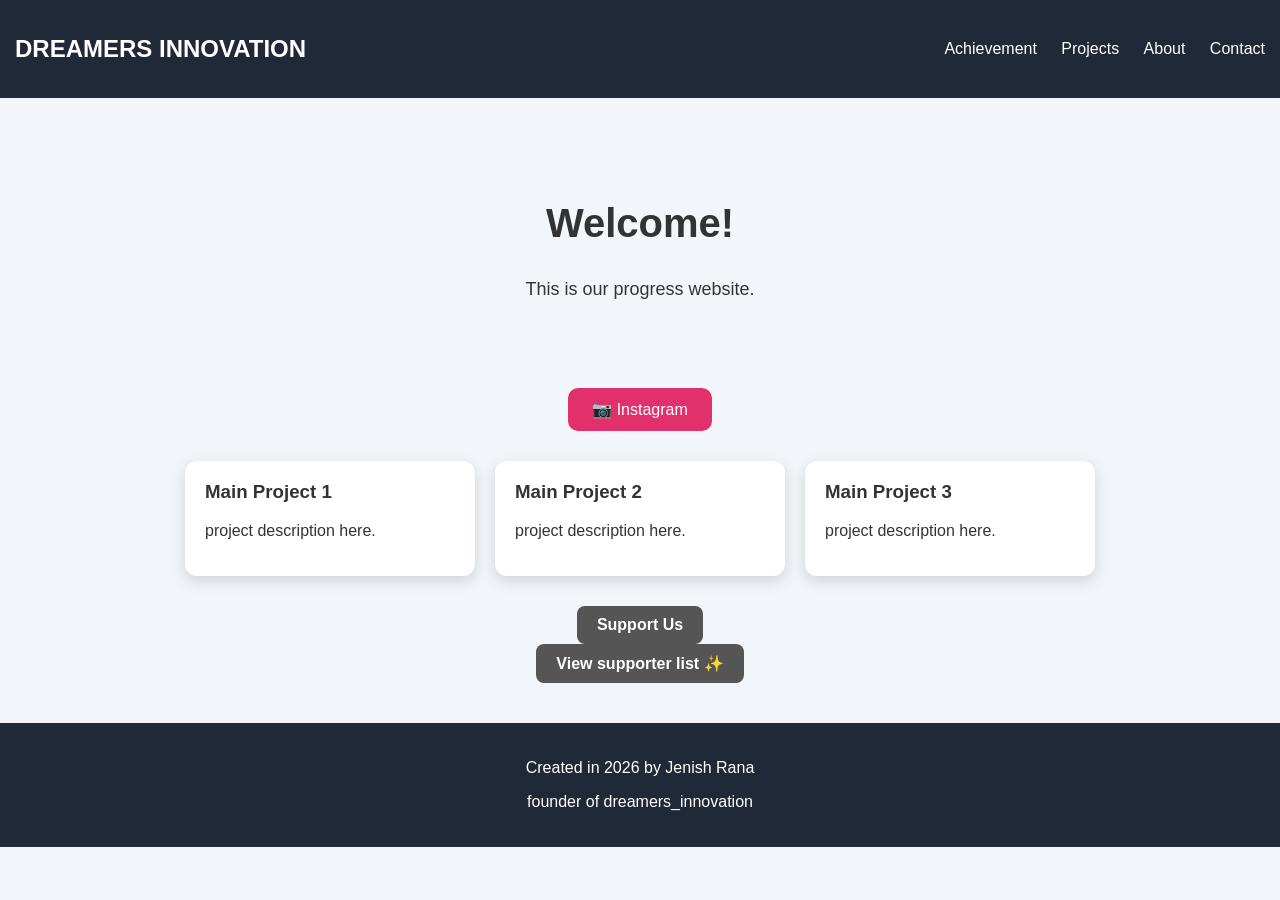
<file: index.html>
<!DOCTYPE html>
<html lang="en">
<head>
    <meta charset="UTF-8">
    <meta name="viewport" content="width=device-width, initial-scale=1.0">
    <title>DREAMERS
    INNOVATION</title>

    <style>
        /* Background */
        body{
        
            margin:0;
            font-family:Arial, sans-serif;
            background:#f2f6fb;
            color:#333;
        }

        /* Navigation Bar */
        nav{
            background:#1f2937;
            color:white;
            padding:15px;
            display:flex;
            justify-content:space-between;
            align-items:center;
        }

        nav a{
            color:white;
            text-decoration:none;
            margin-left:20px;
        }

        /* Hero Section */
        .hero{
            text-align:center;
            padding:70px 20px;
        }

        .hero h1{
            font-size:40px;
        }

        .hero p{
            font-size:18px;
        }

        button{
            background:#2563eb;
            color:white;
            border:none;
            padding:12px 25px;
            border-radius:8px;
            cursor:pointer;
            font-size:16px;
        }

        button:hover{
            background:#1d4ed8;
        }

        /* Cards */
        .container{
            display:flex;
            justify-content:center;
            gap:20px;
            flex-wrap:wrap;
            padding:30px;
        }

        .card{
            background:white;
            width:250px;
            padding:20px;
            border-radius:12px;
            box-shadow:0 5px 15px rgba(0,0,0,0.15);
        }

        .card h3{
            margin-top:0;
        }

        /* Footer */
        footer{
            background:#1f2937;
            color:white;
            text-align:center;
            padding:20px;
            margin-top:40px;
        }
    </style>
</head>

<body>

    <nav>
        <h2>DREAMERS
        INNOVATION</h2>

        <div>
            <a href="achievement.html">Achievement</a>
            <a href="project.html">Projects</a>
            <a href="about.html">About</a>
            <a href="contact.html">Contact</a>
        </div>
    </nav>

    <section class="hero">
        <h1>Welcome!</h1>

        <p>This is our progress website.</p>

    </section>
  <div style="text-align:center;">  
<a class="instagram-btn"
   href="https://www.instagram.com/_dreamers_innovation_/"
   target="_blank">
    📷 Instagram
</a>

<style>
.instagram-btn {
    display: inline-block;
    background: #E1306C;
    color: white;
    padding: 12px 24px;
    border-radius: 10px;
    text-decoration: none;
}

.instagram-btn:hover {
    opacity: 0.8;
}
</style>
</div>
    <div class="container">
        
        <div class="card">
            <h3> Main Project 1 </h3>
            <p> project description here.</p>
        </div>
        

        <div class="card">
            <h3> Main Project 2 </h3>
            <p> project description here.</p>
        </div>

        <div class="card">
            <h3> Main Project 3 </h3>
            <p> project description here.</p>
        </div>

    </div>
    
  <div style="text-align: center;">
  <a href="donation.html"
     style="display:inline-block;
            background:#555;
            color:white;
            padding:10px 20px;
            border-radius:8px;
            text-decoration:none;
            font-weight:bold;">
    Support Us
  </a>
</div>
    <div style="text-align: center;">
  <a href="Supporter.html"
     style="display:inline-block;
            background:#555;
            color:white;
            padding:10px 20px;
            border-radius:8px;
            text-decoration:none;
            font-weight:bold;">
    View supporter list ✨️ 
  </a>
    </div>
    
    
  
    <footer>
        <p>Created in 2026 by Jenish Rana </p>
           <p> founder of dreamers_innovation </p>    </footer>

</body>
</html>
</file>
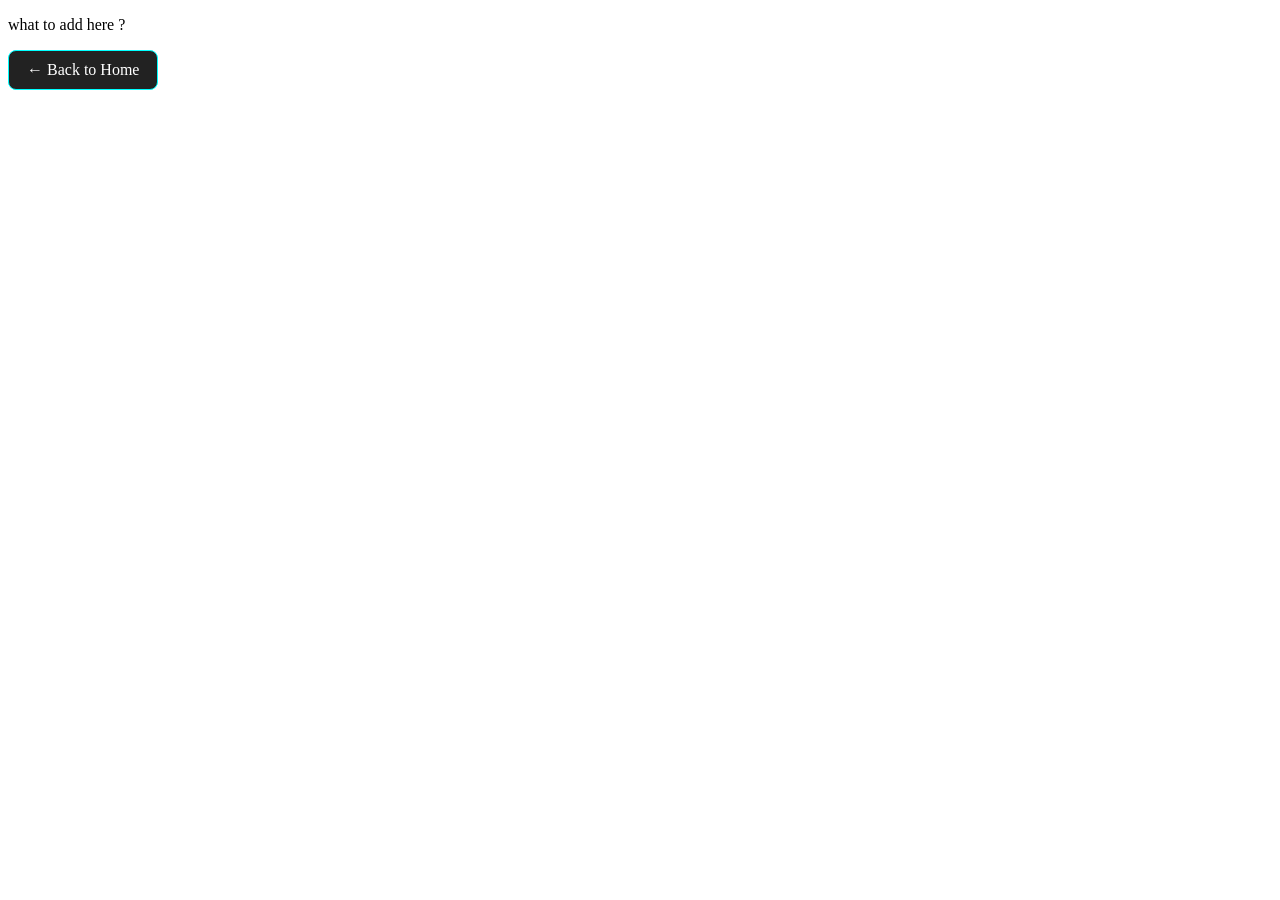
<file: about.html>
<!DOCTYPE html>
<html>
  <body>
      <p>what to add here ?</p>
      <a href="index.html" class="back-button">← Back to Home</a>

<style>
.back-button {
    display: inline-block;
    color: white;
    background-color: #222222;
    padding: 10px 18px;
    border-radius: 8px;
    text-decoration: none;
    border: 1px solid #00ffff;
}

.back-button:hover {
    background-color: #00ffff;
    color: black;
}
</style>
  </body>
</html>
</file>
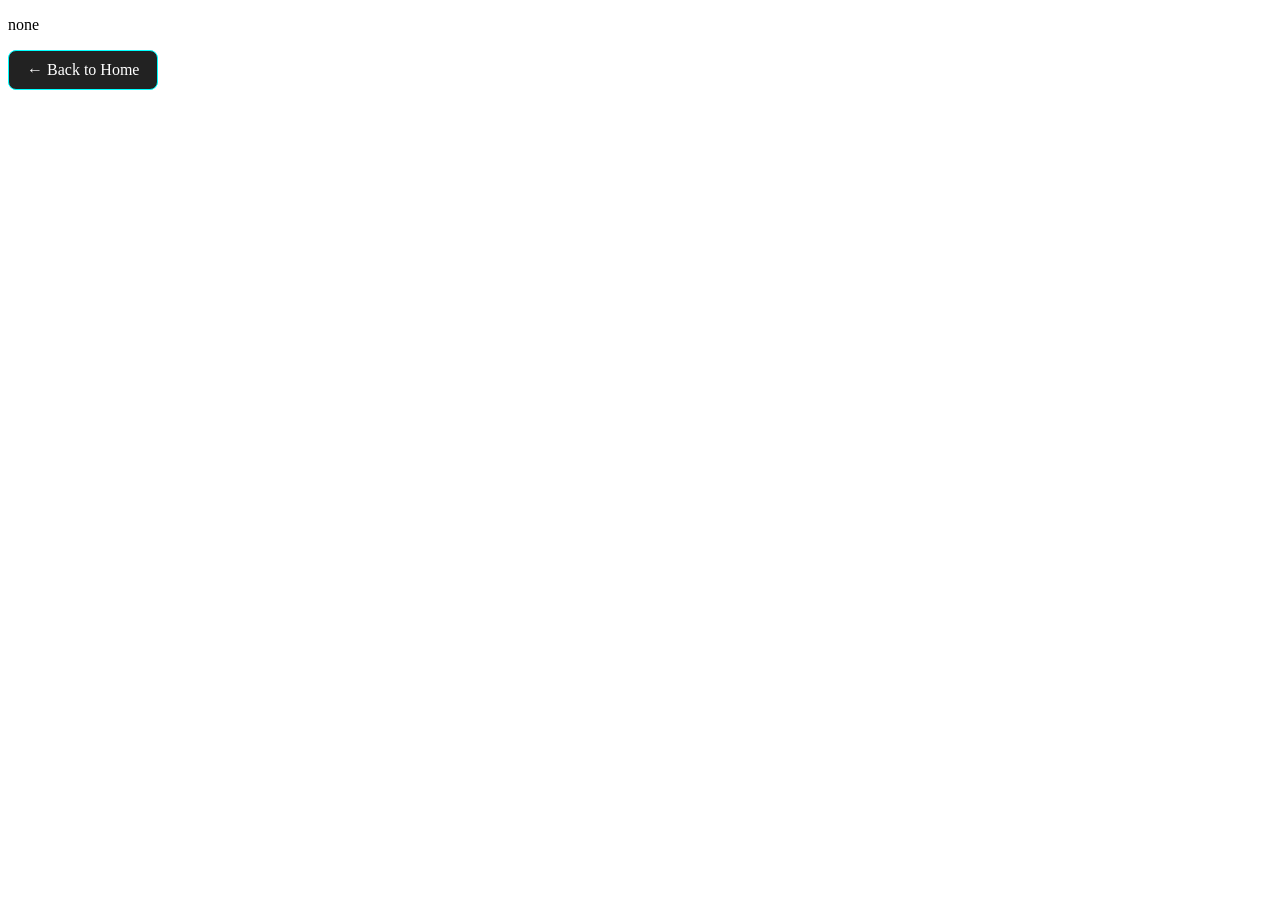
<file: achievement.html>
<!DOCTYPE html>
<html>
  <body>
      <p>none</p>
      <a href="index.html" class="back-button">← Back to Home</a>

<style>
.back-button {
    display: inline-block;
    color: white;
    background-color: #222222;
    padding: 10px 18px;
    border-radius: 8px;
    text-decoration: none;
    border: 1px solid #00ffff;
}

.back-button:hover {
    background-color: #00ffff;
    color: black;
}
</style>
  </body>
</html>
</file>
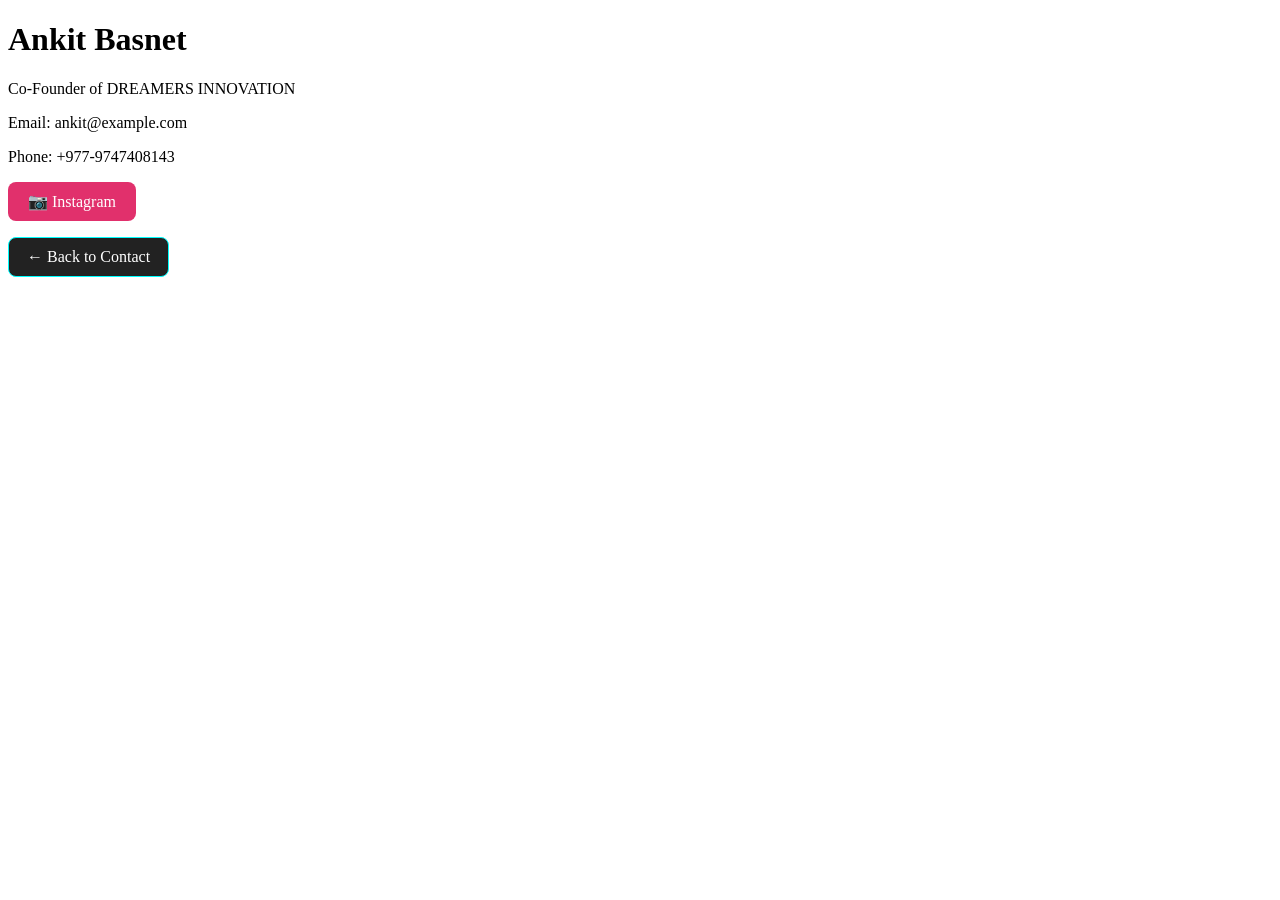
<file: cofounder.html>
<!DOCTYPE html>
<html>
<head>
    <title>Co-Founder</title>
</head>
<body>

<h1 style=" color: black;">
Ankit Basnet
</h1>

<p>Co-Founder of DREAMERS INNOVATION</p>
<p>Email: ankit@example.com</p>
<p>Phone: +977-9747408143</p>

<a class="instagram-btn"
   href="https://www.instagram.com/ankitbasnet__58/"
   target="_blank">
    📷 Instagram
</a>

<style>
.instagram-btn {
    display: inline-block;
    background: #E1306C;
    color: white;
    padding: 10px 20px;
    border-radius: 8px;
    text-decoration: none;
}

.instagram-btn:hover {
    opacity: 0.8;
}
</style>
<p>
<a href="contact.html" class="back-button">← Back to Contact</a>

<style>
.back-button {
    display: inline-block;
    color: white;
    background-color: #222222;
    padding: 10px 18px;
    border-radius: 8px;
    text-decoration: none;
    border: 1px solid #00ffff;
}

.back-button:hover {
    background-color: #00ffff;
    color: black;
}
</style>

</body>
</html>
</file>
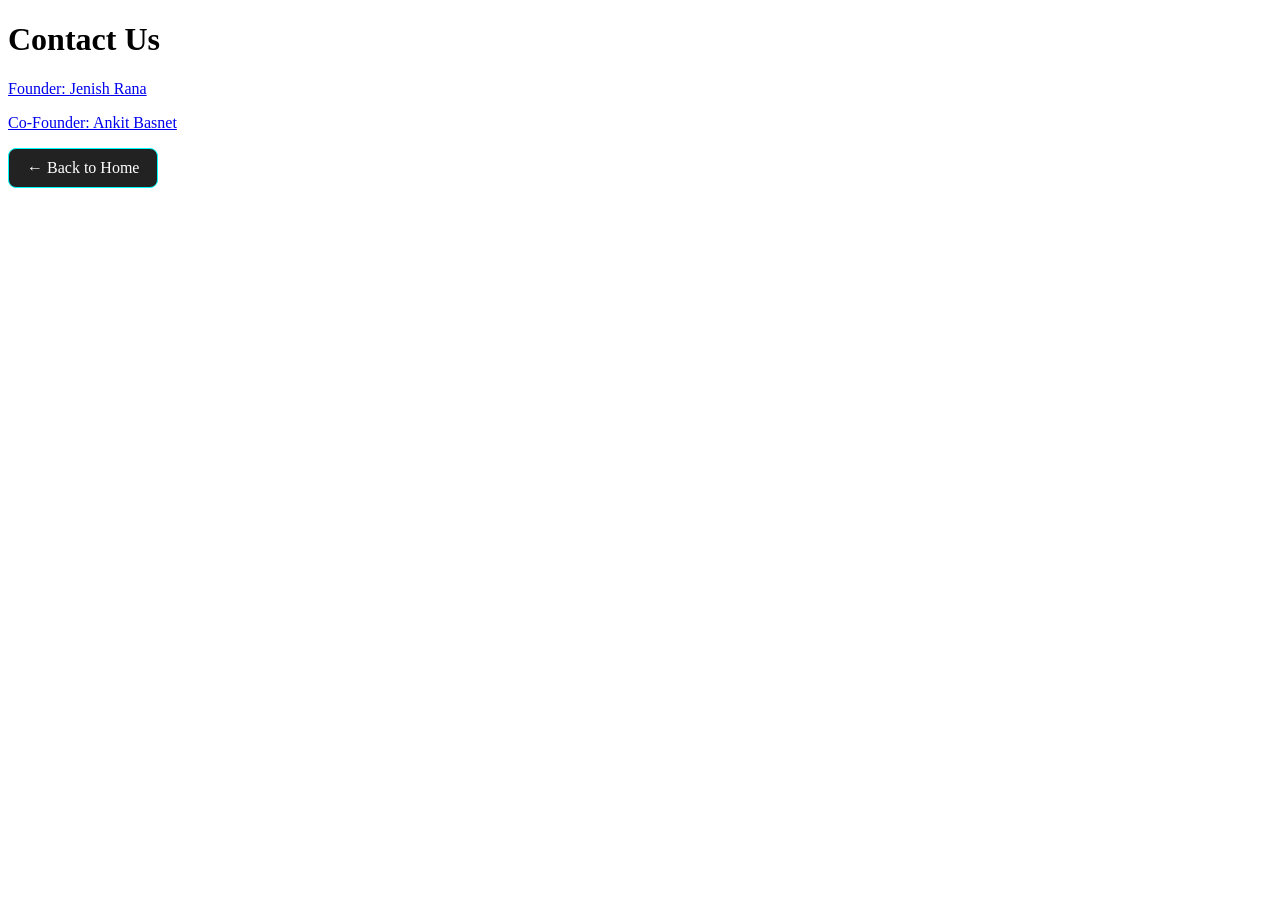
<file: contact.html>
<!DOCTYPE html>
<html>
<head>
    <title>Contact - DREAMERS INNOVATION</title>
</head>
<body>

<h1>Contact Us</h1>

<p><a href="founder.html">Founder: Jenish Rana</a></p>

<p><a href="cofounder.html">Co-Founder: Ankit Basnet</a></p>

<a href="index.html" class="back-button">← Back to Home</a>

<style>
.back-button {
    display: inline-block;
    color: white;
    background-color: #222222;
    padding: 10px 18px;
    border-radius: 8px;
    text-decoration: none;
    border: 1px solid #00ffff;
}

.back-button:hover {
    background-color: #00ffff;
    color: black;
}
</style>
</body>
</html>
</file>
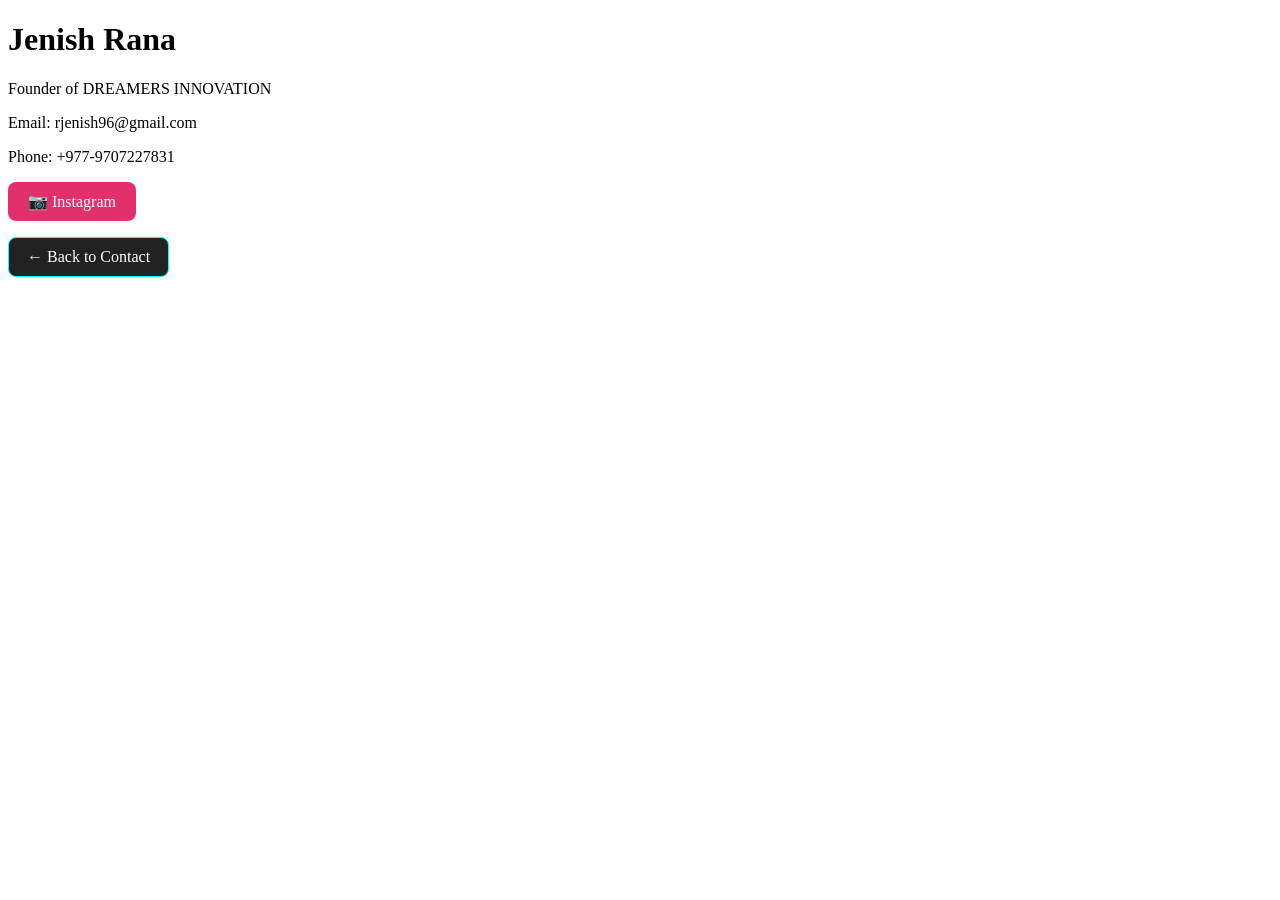
<file: founder.html>
<!DOCTYPE html>
<html>
<head>
<title>Founder</title>
</head>
<body>

<h1 style=" color: black;">Jenish Rana</h1>

<p>Founder of DREAMERS INNOVATION</p>
<p>Email: rjenish96@gmail.com</p>
<p>Phone: +977-9707227831</p>

<a class="instagram-btn"
   href="https://www.instagram.com/jenish8970/"
   target="_blank">
    📷 Instagram
</a>

<style>
.instagram-btn {
    display: inline-block;
    background: #E1306C;
    color: white;
    padding: 10px 20px;
    border-radius: 8px;
    text-decoration: none;
}

.instagram-btn:hover {
    opacity: 0.8;
}
</style>
<p>
<a href="contact.html" class="back-button">← Back to Contact</a>

<style>
.back-button {
    display: inline-block;
    color: white;
    background-color: #222222;
    padding: 10px 18px;
    border-radius: 8px;
    text-decoration: none;
    border: 1px solid #00ffff;
}

.back-button:hover {
    background-color: #00ffff;
    color: black;
}
</style>


</body>
</html>
</file>
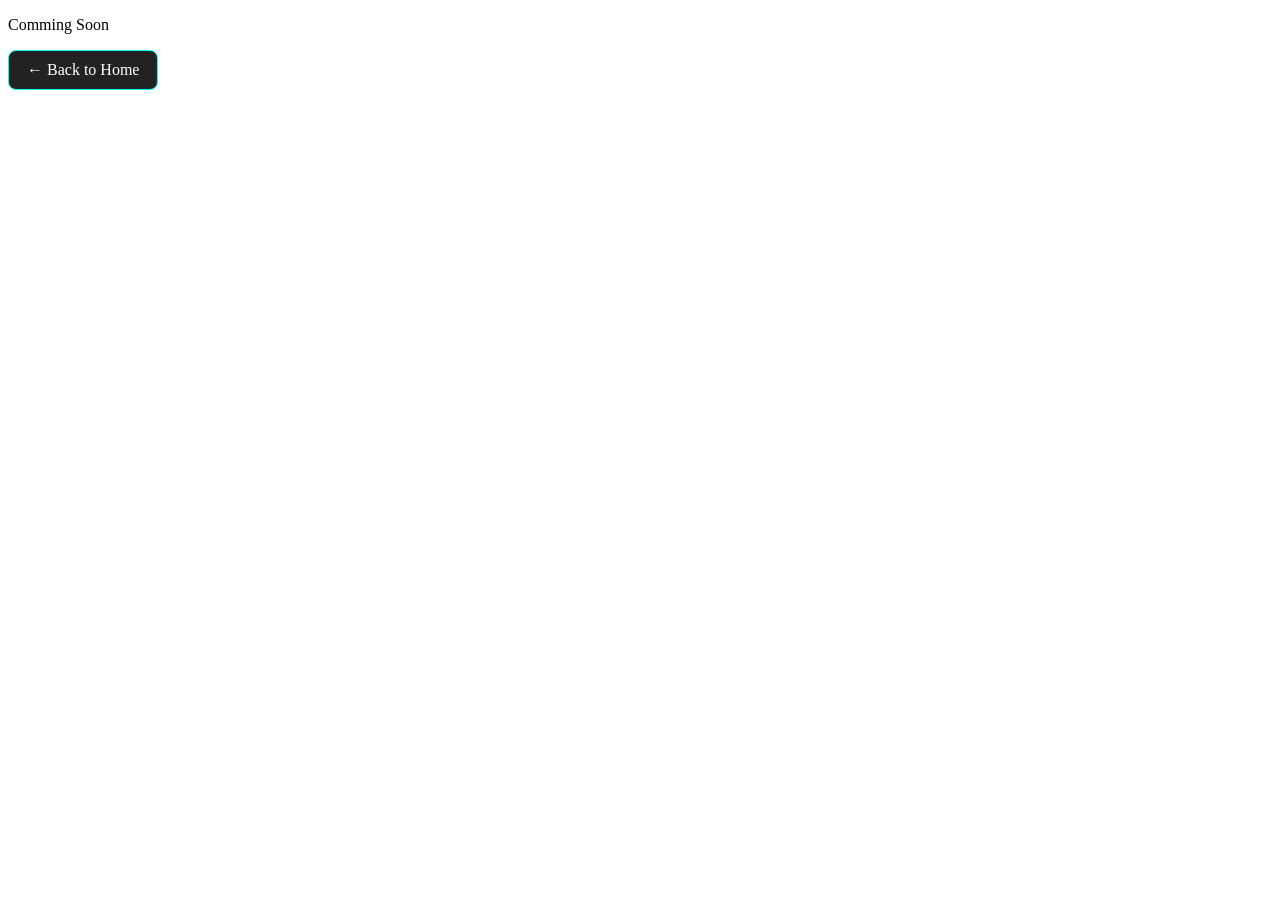
<file: project.html>
<!DOCTYPE html>
<html>
  <body>
      <p> Comming Soon </p>
      <a href="index.html" class="back-button">← Back to Home</a>

<style>
.back-button {
    display: inline-block;
    color: white;
    background-color: #222222;
    padding: 10px 18px;
    border-radius: 8px;
    text-decoration: none;
    border: 1px solid #00ffff;
}

.back-button:hover {
    background-color: #00ffff;
    color: black;
}
</style>
  </body>
</html>
</file>
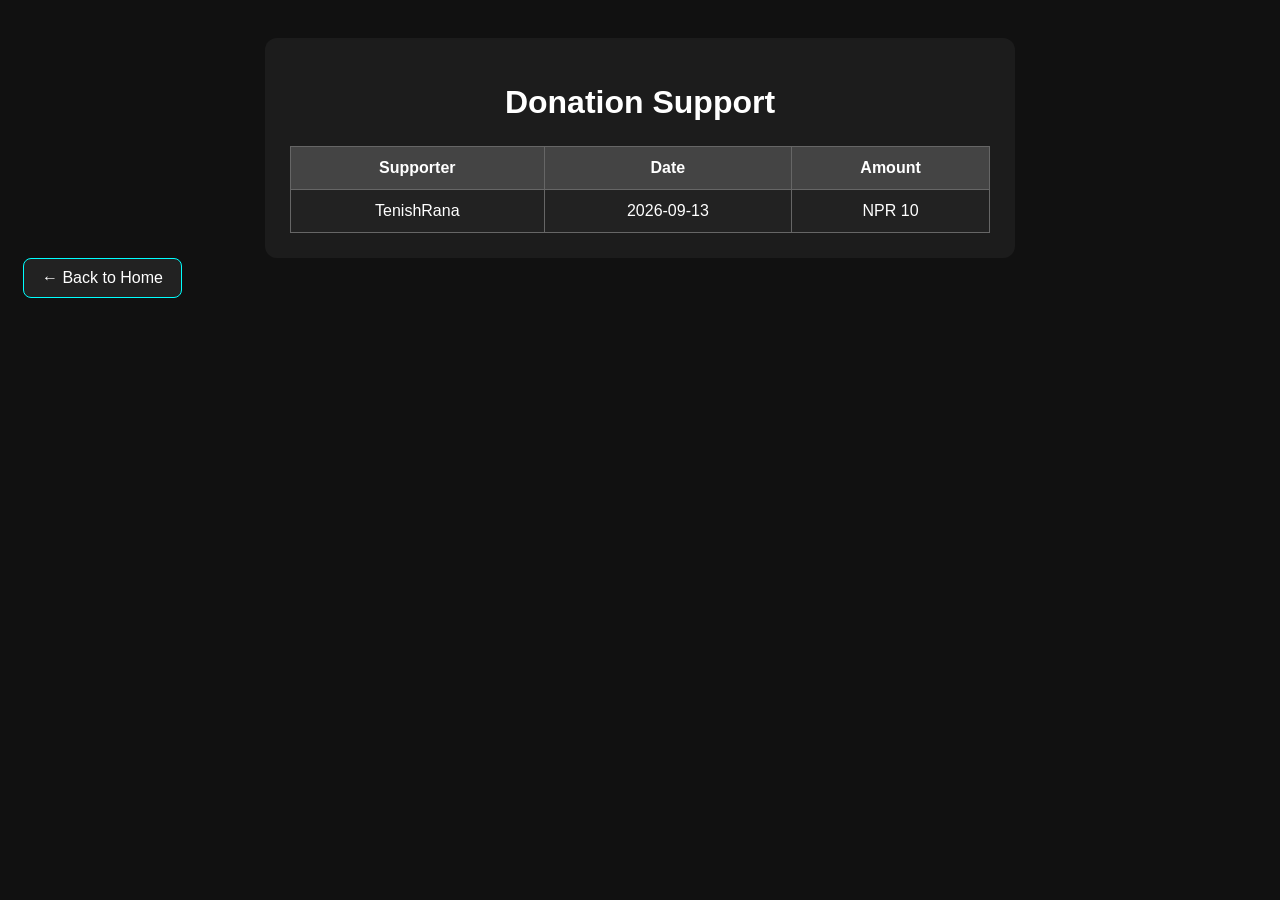
<file: Supporter.html>
<!DOCTYPE html>
<html>
<head>
    <title>Donations - Dreamers Innovation</title>

    <style>
        body {
            background: #111;
            color: white;
            font-family: Arial, sans-serif;
            padding: 30px 15px;
        }

        .donation-box {
            max-width: 700px;
            margin: auto;
            background: #1c1c1c;
            padding: 25px;
            border-radius: 12px;
        }

        h1 {
            text-align: center;
        }

        table {
            width: 100%;
            border-collapse: collapse;
            margin-top: 25px;
        }

        th, td {
            border: 1px solid #666;
            padding: 12px;
            text-align: center;
        }

        th {
            background: #444;
        }

        td {
            background: #222;
        }
    </style>
</head>

<body>

<div class="donation-box">

    <h1>Donation Support</h1>

    <table>
        <tr>
            <th>Supporter</th>
            <th>Date</th>
            <th>Amount</th>
        </tr>

        <tr>
            <td>TenishRana</td>
            <td>2026-09-13</td>
            <td>NPR 10</td>
        </tr>
      
    </table>

</div>

</body>

<a href="index.html" class="back-button">← Back to Home</a>
<style>
.back-button {
    display: inline-block;
    color: white;
    background-color: #222222;
    padding: 10px 18px;
    border-radius: 8px;
    text-decoration: none;
    border: 1px solid #00ffff;
}

.back-button:hover {
    background-color: #00ffff;
    color: black;
}
</style>
</html>
</file>
